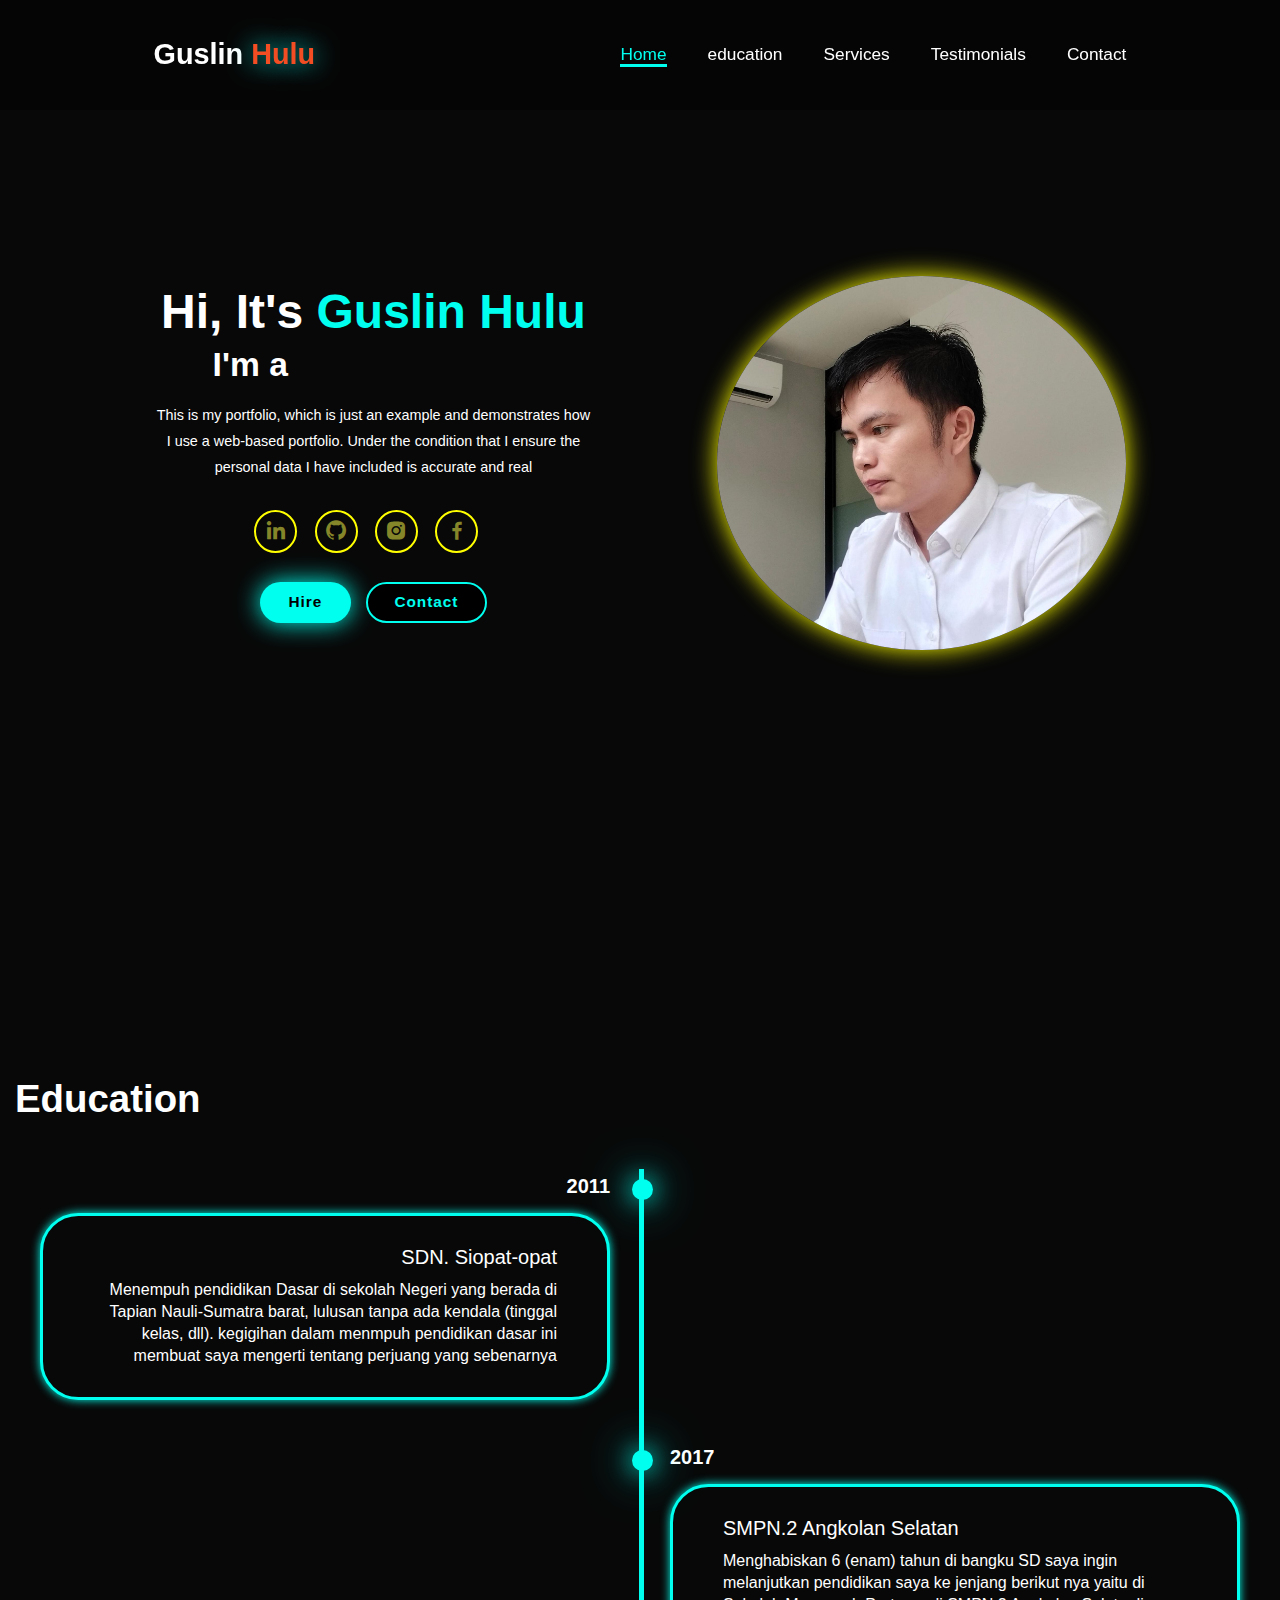
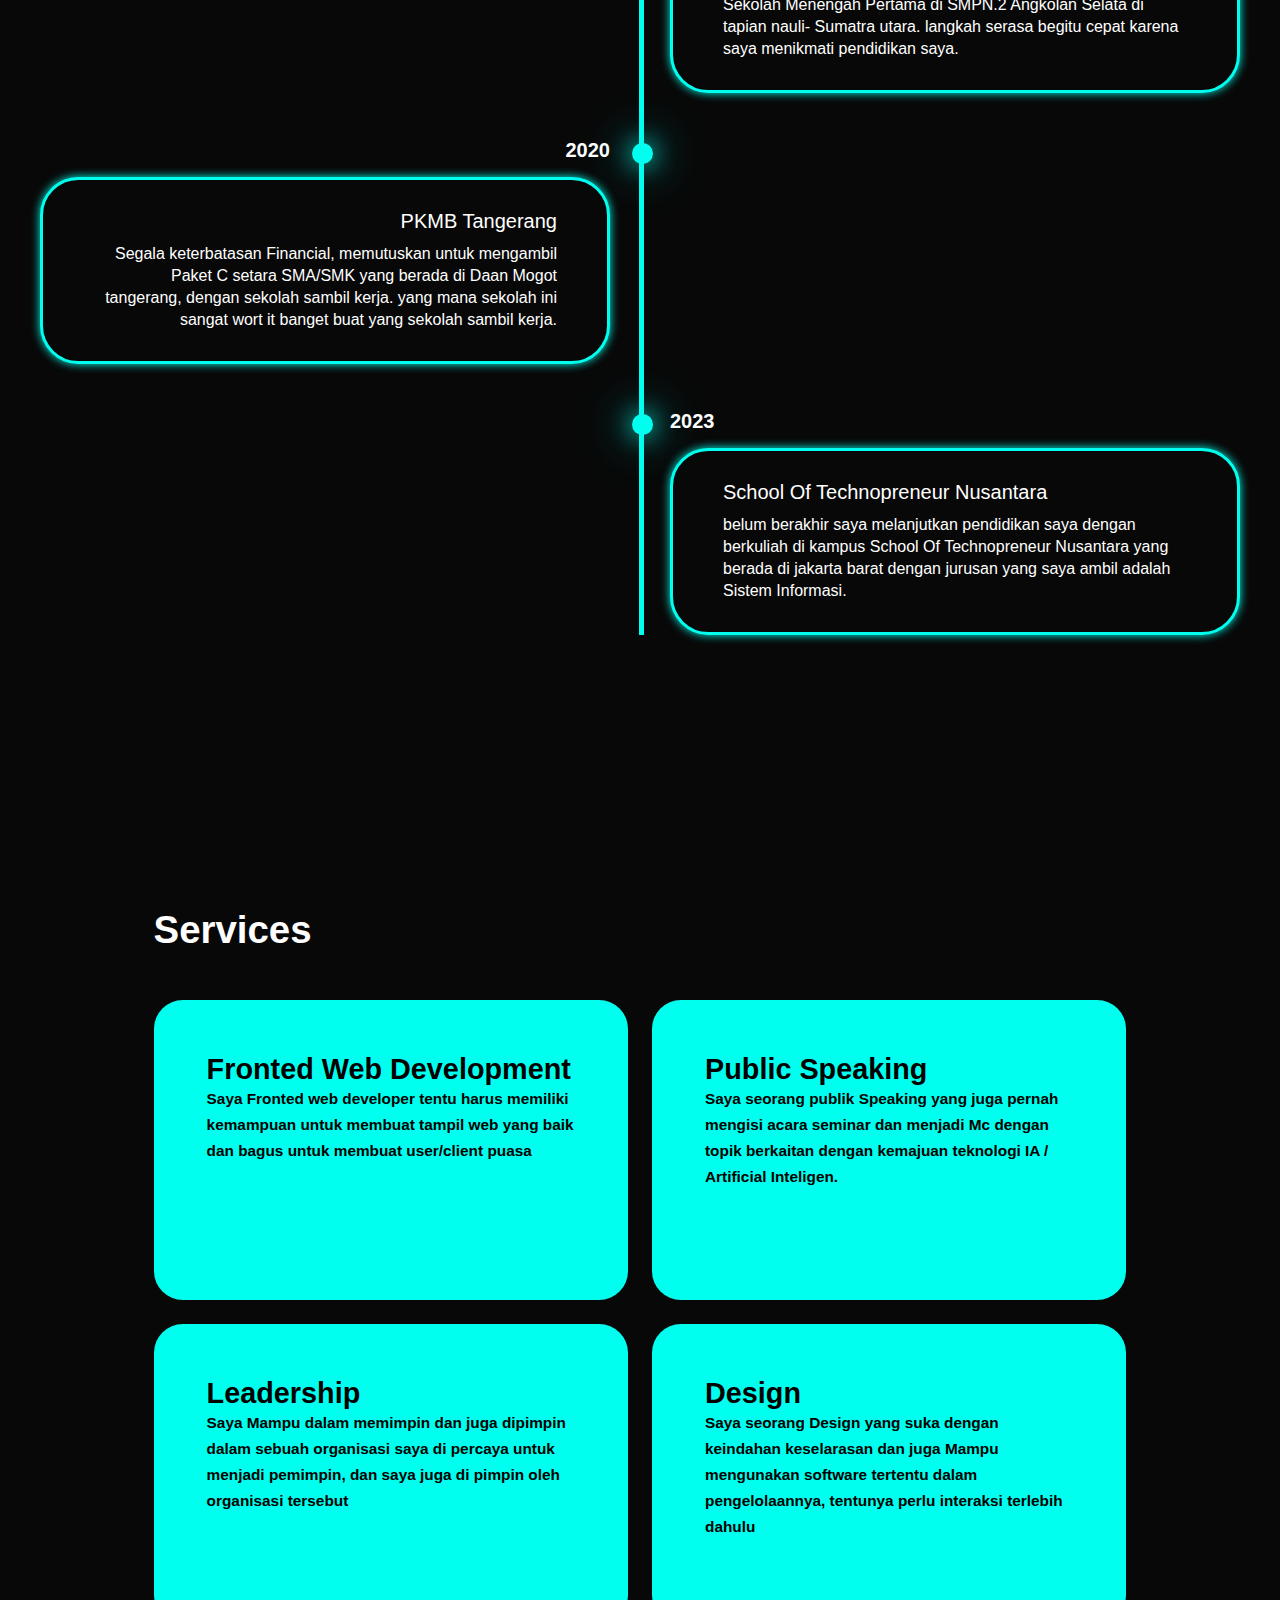
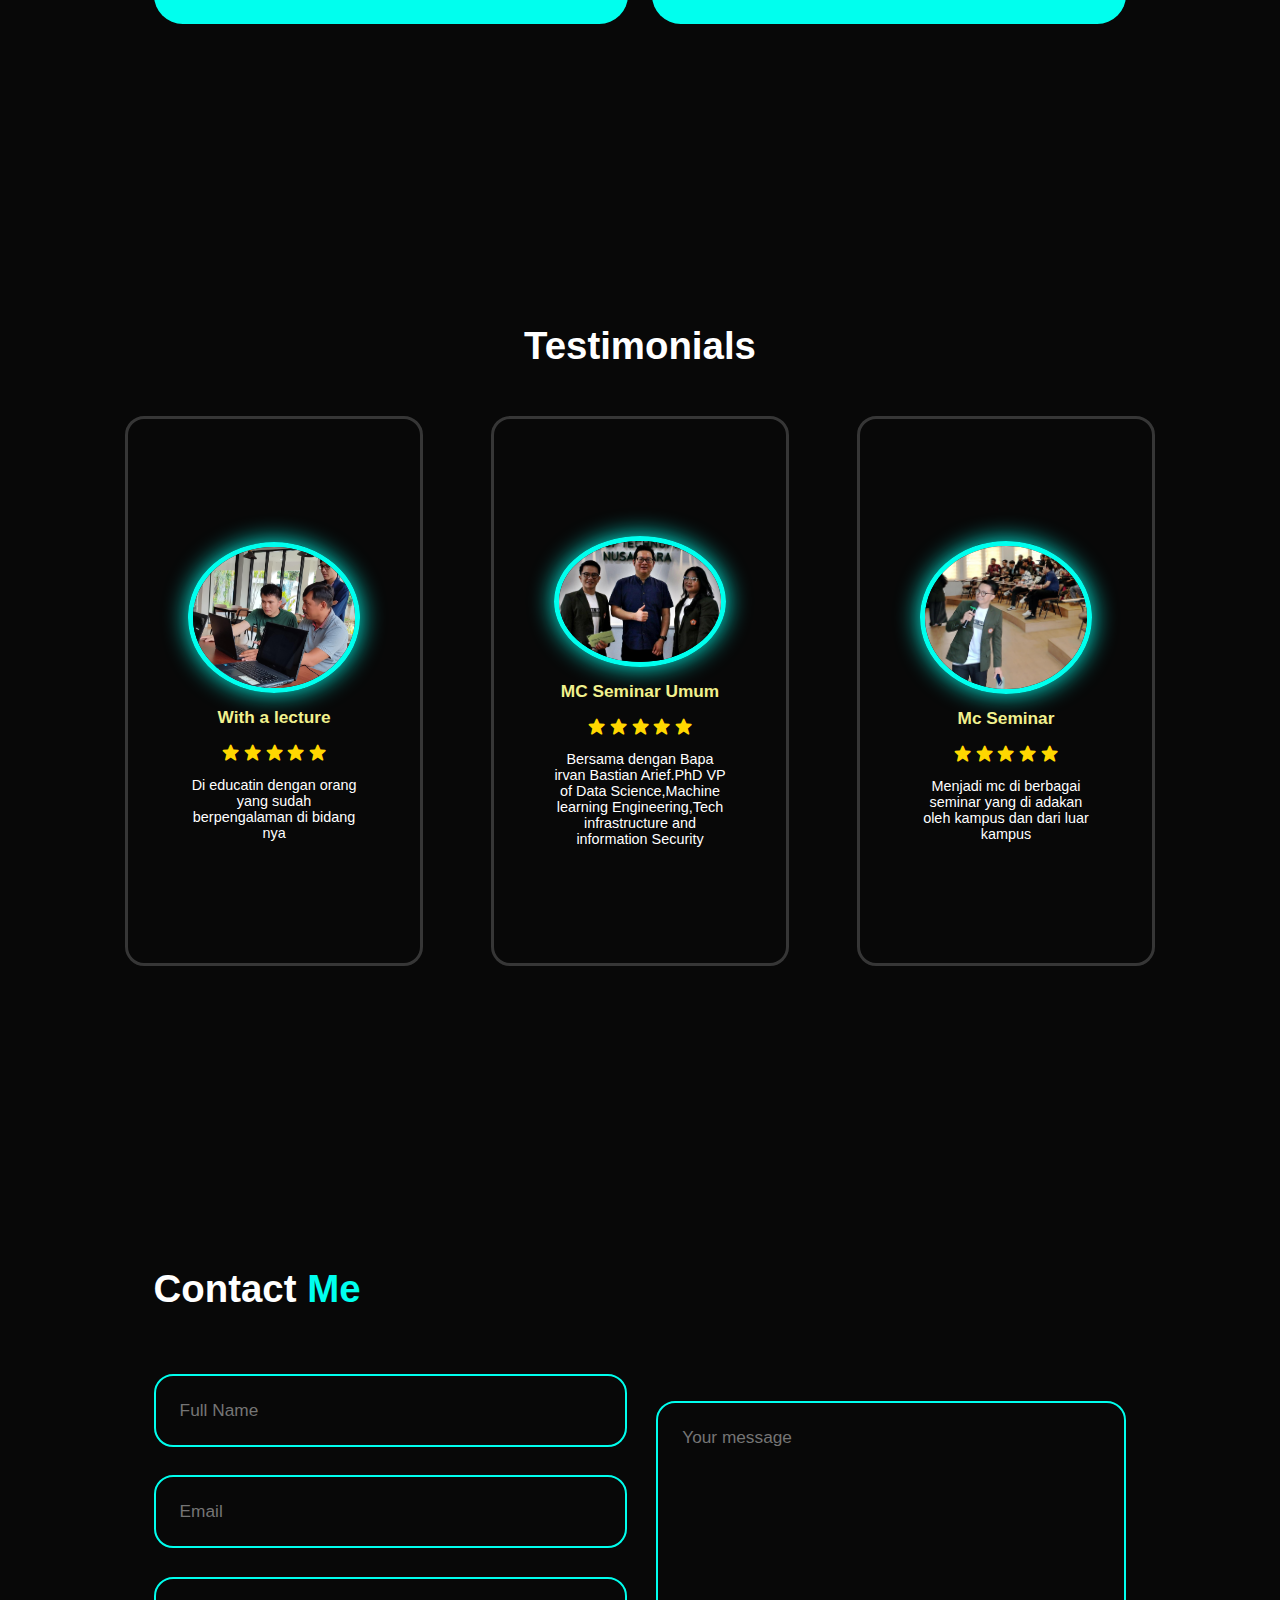
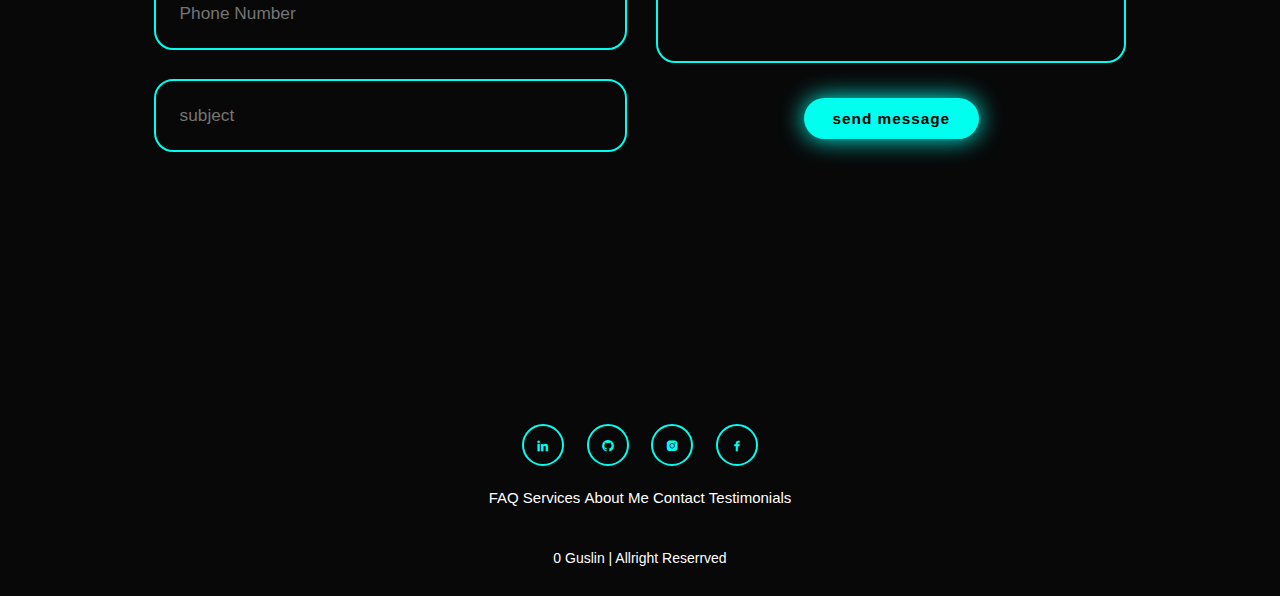
<file: index.html>
<!DOCTYPE html>
<html lang="en">
<head>
    <meta charset="UTF-8">
    <meta name="viewport" content="width=device-width, initial-scale=1.0">
    <title> My portofolio</title>
    <link rel="stylesheet" href="style.css">
    <link href='https://unpkg.com/boxicons@2.1.4/css/boxicons.min.css' rel='stylesheet'>
</head>
<body>
    
   <header class="header">
      <a href="#home" class="logo">Guslin
         <span>Hulu</span></a>

         <i class='bx bx-menu' id="menu-icon"></i>

     <nav class="navbar">
      <a href="#home" class="active">Home</a>
      <a href="#education">education</a>
      <a href="#services">Services</a>
      <a href="#testimonials">Testimonials</a>
      <a href="#contact">Contact</a>
    </nav>
   </header>

   <section class="home" id="home">
       <div class="home-content">
        <h1>Hi, It's <span>Guslin Hulu</span></h1>
        <h3 class="text-animation">I'm a <span>
        </span></h3>
        <p>This is my portfolio, which is just an example and demonstrates 
            how I use a web-based portfolio. Under the condition that I ensure 
            the personal data I have included is accurate and real</p>

               <div class="social-icons">
                <a href="#"><i class='bx bxl-linkedin' ></i></a>
                <a href="#"><i class='bx bxl-github' ></i></a>
                <a href="#"><i class='bx bxl-instagram-alt' ></i></a>
                <a href="#"><i class='bx bxl-facebook'></i></a>
               </div>

               <div class="btn-group">
                    <a href="#" class="btn">Hire</a>
                    <a href="#contact" class="btn">Contact</a>
               </div>
               </div>
               <div class="home-img">
                <img src="/img/foto profil.jpeg" alt="">
               </div>
               

      </section>

      <section class="education" id="education">
        <h2 class="heading">Education</h2>

        <div class="timeline-items">

            <div class="timeline-item">
                <div class="timeline-dot"></div>
                    <div class="timeline-date">2011</div>

                    <div class="timeline-content">
                        <h3>SDN. Siopat-opat</h3>
                        <p>Menempuh pendidikan Dasar di sekolah Negeri
                            yang berada di Tapian Nauli-Sumatra barat,
                            lulusan tanpa ada kendala (tinggal kelas, dll).
                            kegigihan dalam menmpuh pendidikan dasar ini
                            membuat saya mengerti tentang perjuang yang 
                            sebenarnya
                        </p>
                    </div>
            </div>

            <div class="timeline-item">
                <div class="timeline-dot"></div>
                    <div class="timeline-date">2017</div>

                    <div class="timeline-content">
                        <h3>SMPN.2 Angkolan Selatan</h3>
                        <p>Menghabiskan 6 (enam) tahun di bangku SD
                            saya ingin melanjutkan pendidikan saya ke jenjang
                            berikut nya yaitu di Sekolah Menengah Pertama di SMPN.2
                            Angkolan Selata di tapian nauli- Sumatra utara. langkah 
                            serasa begitu cepat karena saya menikmati pendidikan saya.
                        </p>
                    </div>
            </div>

            <div class="timeline-item">
                <div class="timeline-dot"></div>
                    <div class="timeline-date">2020</div>

                    <div class="timeline-content">
                        <h3>PKMB Tangerang</h3>
                        <p>Segala keterbatasan Financial, memutuskan untuk
                            mengambil Paket C setara SMA/SMK yang berada di 
                            Daan Mogot tangerang, dengan sekolah sambil kerja.
                            yang mana sekolah ini sangat wort it banget buat 
                            yang sekolah sambil kerja.
                        </p>
                    </div>
            </div>

            <div class="timeline-item">
                <div class="timeline-dot"></div>
                    <div class="timeline-date">2023</div>

                    <div class="timeline-content">
                        <h3>School Of Technopreneur Nusantara</h3>
                        <p>belum berakhir saya melanjutkan
                            pendidikan saya dengan berkuliah di kampus 
                            School Of Technopreneur Nusantara yang berada di jakarta barat
                            dengan jurusan yang saya ambil adalah Sistem Informasi.
                        </p>
                    </div>
            </div>
        </div>
      </section>

      <section class="services" id="services">
        <h2 class="heading">Services</h2>

        <div class="services-container">
            <div class="service-box">
                <div class="service-info">
                    <h4>Fronted Web Development</h4>
                    <p>Saya Fronted web developer tentu 
                        harus memiliki kemampuan untuk membuat tampil web yang
                        baik dan bagus untuk membuat user/client puasa
                    </p>
            </div>
            </div>
            <div class="service-box">
                <div class="service-info">
                    <h4> Public Speaking</h4>
                    <p>Saya seorang publik Speaking
                        yang juga pernah mengisi acara seminar
                        dan menjadi Mc dengan topik berkaitan dengan kemajuan 
                        teknologi IA / Artificial Inteligen.
                    </p>
                </div>
            </div>

            <div class="service-box">
                <div class="service-info">
                    <h4>Leadership</h4>
                    <p>Saya Mampu dalam memimpin dan juga dipimpin
                        dalam sebuah organisasi saya di percaya untuk
                    menjadi pemimpin, dan saya juga di pimpin oleh 
                    organisasi tersebut </p>
                </div>
            </div>

            <div class="service-box">
                <div class="service-info">
                    <h4>Design</h4>
                    <p>Saya seorang Design yang suka dengan
                        keindahan keselarasan dan juga Mampu mengunakan
                        software tertentu dalam pengelolaannya, tentunya
                        perlu interaksi terlebih dahulu
                    </p>
                </div>
            </div>
        </div>
      </section>

  <section class="testimonials" id="testimonials">
     <div class="testimonials-box">
        <h2 class="heading">Testimonials</h2>

        <div class="wrapper">
            <div class="testimonial-item">
                <img src="/img/preview.jpg" alt="">
                <h2>With a lecture</h2>
                <div class="ranting">
                    <i class='bx bxs-star' id="star"></i>
                    <i class='bx bxs-star' id="star"></i>
                    <i class='bx bxs-star' id="star"></i>
                    <i class='bx bxs-star' id="star"></i>
                    <i class='bx bxs-star' id="star"></i>

                </div>
                <p>Di educatin dengan orang yang sudah berpengalaman di bidang nya</p>
            </div>

            <div class="testimonial-item">
                <img src="/img/preview2.JPG" alt="">
                <h2>MC Seminar Umum</h2>
                <div class="ranting">
                    <i class='bx bxs-star' id="star"></i>
                    <i class='bx bxs-star' id="star"></i>
                    <i class='bx bxs-star' id="star"></i>
                    <i class='bx bxs-star' id="star"></i>
                    <i class='bx bxs-star' id="star"></i>
                </div>
                <p>Bersama dengan Bapa irvan Bastian Arief.PhD
                    VP of Data Science,Machine learning Engineering,Tech 
                    infrastructure and information Security

                </p>
            </div>

            <div class="testimonial-item">
                <img src="/img/preview3.jpg" alt="">
                <h2>Mc Seminar</h2>
                <div class="ranting">
                    <i class='bx bxs-star' id="star"></i>
                    <i class='bx bxs-star' id="star"></i>
                    <i class='bx bxs-star' id="star"></i>
                    <i class='bx bxs-star' id="star"></i>
                    <i class='bx bxs-star' id="star"></i>
                </div>
                <p>
                     Menjadi mc di berbagai seminar yang di adakan oleh kampus 
                     dan dari luar kampus
                </p>
            </div>


        </div>
     </div>
  </section>  

    <section class="contact" id="contact">
        <h2 class="heading">Contact <span>Me</span></h2>

        <form action="">
            <div class="input-group">
                <div class="input-box">
                  <input type="text" placeholder="Full Name">
                  <input type="email" placeholder="Email">
                    </div>
                    <div class="input-box">
                        <input type="number" placeholder="Phone Number">
                        <input type="text" placeholder="subject">
                    </div>
            </div>
            <div class="input-group-2">
                <textarea name="" id="" cols="30" rows="10" placeholder="Your message"></textarea>
                <input type="submit" value="send message" class="btn">
            </div>
        </form>
    </section>

    <footer class="footer">
        <div class="social">
            <a href="#"><i class='bx bxl-linkedin' ></i></a>
                <a href="#"><i class='bx bxl-github'></i></a>
                <a href="#"><i class='bx bxl-instagram-alt'></i></a>
                <a href="#"><i class='bx bxl-facebook'></i></a>
               </div>

        <ul class="list">
            <li>
                <a href="#">FAQ</a>
            </li>

            <li>
                <a href="#">Services</a>
            </li>

            <li>
                <a href="#">About Me</a>
            </li>

            <li>
                <a href="#">Contact</a>
            </li>

            <li>
                <a href="#">Testimonials</a>
            </li>
        </ul>
        <div class="copyright">
            0 Guslin | Allright Reserrved
        </div>
    </footer>

    <script src="script.js"></script>
</body>
</html>
</file>
<file: style.css>
* {
    margin: 0;
    padding: 0;
    box-sizing: border-box;
    text-decoration: none;
    border: none;
    outline: none;
    scroll-behavior: smooth;
    font-family: "Poppins", sans-serif;
}
:root {
     --bg-color: #080808;
     --second-bg:#131313;
     --text-color: white;
     --main-color:#00ffee;
}

html{
    font-size: 60%;
    overflow-x: hidden;
}
body{
    background: var(--bg-color);
    color: var(--text-color);
}
.header{
    position: fixed;
    top: 0;
    left: 0;
    width: 100%;
    padding: 4rem 12% 4rem;
    background: rgba(0, 0, 0, 0.3);
    backdrop-filter: blur(10px);
    display: flex;
    justify-content: space-between;
    align-items: center;
    z-index: 5;
}
.logo{
    font-size: 3rem;
    color: var(--text-color);
    font-weight: 800;
    cursor: pointer;
    transition: 0.3s ease;
}
.logo:hover{
    transform: scale(1.1);
}
.logo span{
    text-shadow: 0 0 25px var(--main-color);
}
.navbar a{
    font-size: 1.8rem;
    color: var(--text-color);
    margin-left: 4rem;
    font-weight: 500;
    transition: 0.3s ease;
    border-bottom: 3px solid transparent;

}
.navbar a:hover,
.navbar a.active{
    color: var(--main-color);
    border-bottom: 3px solid var(--main-color);
}
#menu-icon {
    font-size: 3.6rem;
    color: var(--main-color);
    display: none;

}
section{
    min-height: 100vh;
    padding: 10rem 12% 10%;
}
.home{
    display: flex;
    align-items:center;
    justify-content: center;
    gap: 15rem;
}
.home-content{
    max-width: 70%;
    display: flex;
    flex-direction: column;
    align-items: center;
    text-align: center;
    justify-content: center;
    margin-top: 3rem;
}
span {
    color: var(--main-color);  
}
.logo span {
    color: rgb(243, 77, 36);
}
.home-content h3{
    margin-bottom: 2rem;
    margin-top: 1rem;
    font-size: 3.5rem;
}
.home-content h1 {
    font-size: 5rem;
    font-weight: 700;
    margin-top: 1.5rem;
    line-height: 1;
}
.home-img{
    flex: 1;
    max-width: 40%;
    border-radius: 50%;
    justify-content: flex-end;
    display: flex;
}
.home-img img{
    position: relative;
    top: 3rem;
    width: 32vw;
    border-radius: 50%;
    box-shadow: 0 0 25px rgb(255, 255, 0);
    cursor: pointer;
    transition: 0.4s ease-in-out;
}
.home-img img:hover{
    box-shadow: 0 0 25px var(--main-color),
                0 0 50px var(--main-color),
                0 0 100px var(--main-color);
}
.home-content p{
    font-size: 1.5rem;
    font-weight: 500;
    line-height: 1.8;
    max-width: 1000px;
}
.social-icons a{
    display: inline-flex;
    justify-content: center;
    align-items: center;
    width: 4.5rem;
    height: 4.5rem;
    background: transparent;
    border: 2px solid yellow;
    font-size: 2.5rem;
    border-radius: 50%;
    color: rgb(133, 133, 42);
    margin: 3rem 1.5rem 3rem 0;
    transition: 0.3s ease-in-out;
}
.social-icons a:hover {
    color: var(--text-color);
    transform: scale(1.3)translateY(-5px);
    box-shadow: 0 0 25px var(--main-color);
    background-color: var(--main-color);
}
.btn{
    display: inline-block;
    padding: 1rem 2.8rem;
    background: var(--main-color);
    box-shadow: 0 0 25px var(--main-color);
    border-radius: 4rem;
    font-size: 1.6rem;
    color: black;
    border: 2px solid transparent;
    letter-spacing: 0.1rem;
    font-weight: 600;
    transition: 0.3s ease-in-out;
    cursor: pointer;
}
.btn:hover{
    transform: scale(1.02);
    box-shadow: 0 0 50px yellowgreen;
}
.btn-group{
    display: flex;
    align-items: center;
    gap: 1.5rem;
}
.btn-group a:nth-of-type(2){
    background-color: black;
    color: var(--main-color);
    border: 2px solid var(--main-color);
    box-shadow: 0 0 25px transparent;
}
.btn-group a:nth-of-type(2):hover{
    box-shadow: 0 0 25px var(--main-color);
    background-color: var(--main-color);
    color: black;
}
.text-animation{
    font-size: 34px;
    font-weight: 600;
    min-width: 280px;
}
.text-animation span {
    position: relative;
}
.text-animation span::before{
    content: "web Developer";
    color: var(--main-color);
    animation: words 20s infinite;
}
.text-animation span::after {
content: "";
background-color: var(--bg-color);
position: absolute;
width: calc(100% + 8px);
height: 100%;
border-left: 3px solid var(--bg-color);
right: -8px;
animation: cursor 0.6s infinite, typing 20s steps(14) infinite;
}
@keyframes cursor{
    to{
        border-left: 2px solid var(--main-color);
    }
}
@keyframes words{
    0%,
    20%{
        content:"Fronted Web Developer";
    }
    21%,
    40%{
        content: "Design";
    }
    41%,
    60%{ 
        content: "Public Speaking";
    }
    61%,
    80%{
        content: "Leadership";
    }
    81%,
    100% {
        content: "Mentoring";
    }
}
@keyframes typing{
    10%,
    15%,
    30%,
    35%,
    50%,
    55%,
    70%,
    75%,
    90%,
    95% {
        width: 0;   
    }
    5%,
    20%,
    25%,
    40%,
    45%,
    60%,
    65%,
    80%,
    85%{
        width: calc(100px + 8px);
    }
}
.heading{
    font-size: 4rem;
    text-align: relative ;
    margin: 8rem 0;
}
.education{
    padding:100px 15px;
    background: var(--second-bg-color);
}
.education h2{
    margin-bottom: 5rem;
}
.timeline-items{
    max-width: 1200px;
    margin: auto;
    display: flex;
    flex-wrap: wrap;
    position: relative;
}
.timeline-items::before{
    content: "";
    position: absolute;
    width: 5px;
    height: 100%;
    background-color: var(--main-color);
    left: calc(50% - 1px);
}
.timeline-item{
    margin-bottom: 40px;
    width: 100%;
    position: relative;
}
.timeline-item:last-child{
    margin-bottom: 0;
}
.timeline-item:nth-child(odd){
    padding-right: calc(50% + 30px);
    text-align: right;
}
.timeline-item:nth-child(even){
    padding-left: calc(50% + 30px);
}
.timeline-dot{
    height: 21px;
    width: 21px;
    background-color: var(--main-color);
    box-shadow: 0 0 25px var(--main-color),
                0 0 50px var(--main-color);
    position: absolute;
    left: calc(50% - 8px);
    border-radius: 50%;
    top: 10px;
}
.timeline-date{
    font-size: 20px;
    font-weight: 800;
    color: white;
    margin: 6px 0 15px;
}
.timeline-content{
    background-color: var(--bg-color);
    border: 3px solid var(--main-color);
    padding: 30px 50px;
    border-radius: 4rem;
    box-shadow: 0 0 10px var(--main-color);
    cursor: pointer;
    transition: 0.3s ease-in-out;
}
.timeline-content:hover{
    transform: scale(1.05);
    box-shadow: 0 0 25px var(--main-color);
}
.timeline-content h3{
    font-size: 20px;
    color: white;
    margin: 0 0 10px;
    font-weight: 500;
}
.timeline-content p{
    color: white;
    font-size: 16px;
    font-weight: 300;
    line-height: 22px;   
}

::-webkit-scrollbar{
    width: 15px;
}
::-webkit-scrollbar-thumb{
    background-color: var(--main-color);
}
::-webkit-scrollbar-track{
    background-color: var(--bg-color);
    width: 50px;
}
.services{
    background-color: var(--bg-color);
    color: black;
}
.services h2{
    margin-bottom: 5rem;
    color: white;
}
.services-container{
    display: grid;
    grid-template-columns: repeat(2,1fr);
    align-items: center;
    gap: 2.5rem;
}
.service-box{
    background-color: var(--main-color);
    height: 300px;
    border-radius: 3rem;
    border: 5px solid transparent;
    cursor: pointer;
    transition: 0.4s ease-in-out;
}
.service-box:hover{
    background: white;
    color: black;
    border: 5px solid var(--main-color);
    transform: scale(1.03);
}
.service-box .service-info{
    display: flex;
    flex-direction: column;
    text-align: left;
    max-height: 200px;
    justify-content: left;
    align-items: baseline;
    padding: 5rem 5rem;
}
.service-info h4{
    font-size: 3rem;
    font-weight: 800;
    list-style: 2;
}
.service-info p{
    font-size: 1.6rem;
    font-weight: 600;
    max-height: 100px;
    line-height: 1.7;
    margin: auto;
}
.testimonials{
    background: var(--second-bg-color);
}
.testimonials-box{
    background-size: cover;
    display: flex;
    align-items: center;
    justify-content: center;
    flex-direction: column;
}
.testimonials .heading{
    margin-bottom: 5rem;
}
.testimonials-box img{
    width: 18rem;
    border-radius: 50%;
    border: 5px solid  var(--main-color);
    box-shadow: 0 0 25px var(--main-color);
}
.wrapper{
    display: grid;
    grid-template-columns: repeat(3,1fr);
    gap: 3rem;
}
.testimonial-item{
    min-height: 550px;
    max-height: 450px;
    background: (0, 0, rgba(0, 0, 0, 0.7));
    border: 3px solid rgba(238, 238, 238, 0.2);
    border-radius: 2rem;
    margin: 0 2rem;
    padding: 30px 60px;
    cursor: pointer;
    display: flex;
    flex-direction: column;
    align-items: center;
    justify-content: center;
    text-align: center;
    gap: 1.5rem;
    color: white;
    transition: 0.4s ease-in-out;
}
.testimonial-item:hover{
    border: 3px solid var(--main-color);
    transform: translate(-10px) scale(1.03);
    box-shadow: 0 0 50px var(--main-color);
}
.testimonial-item h2{
    font-size: 1.8rem;
    color: rgb(241, 241, 142);
}
.testimonial-item p{
    font-size: 1.5rem;
}
#star{
    color: gold;
    font-size: 2rem;
}
.contact{
    background-color: var(--bg-color);
}
.contact h2{
    margin-bottom: 3rem;
    color: white;
}
.contact form{
    display: flex;
    align-items: center;
    justify-content: center;
    gap: 3rem;
    margin: 5rem auto;
    text-align: center;
}
.contact form .input-box{
    display: flex;
    justify-content: center;
    flex-wrap: wrap;
}
.contact form .input-box input,
.contact form textarea{
    width: 100%;
    padding: 2.5rem;
    font-size: 1.8rem;
    color: var(--text-color);
    background: var(--second-bg-color);
    border-radius: 2rem;
    border: 2px solid var(--main-color);
    margin: 1.5rem 0;
    resize: none;
}
.contact form .btn{
    margin-top: 2rem;
}
.footer{
    position: relative;
    bottom: 0;
    width: 100%;
    padding: 30px 0;
    background-color: var(--second-bg-color);
}
.footer .social {
    text-align: center;
    padding-bottom: 20px;
    color: var(--main-color);
}
.footer .social a{
    font-size: 14px;
    color: var(--main-color);
    border: 2px solid var(--main-color);
    width: 42px;
    height: 42px;
    line-height: 42px;
    display: inline-block;
    text-align: center;
    border-radius: 50%;
    margin: 0 10px;
    transition: 0.3s ease-in-out;
}
.footer .social a:hover{
    transform: scale(1.2) translateY(-10px);
    background-color: var(--main-color);
    color: black;
    box-shadow: 0 0 25px var(--main-color);
    
}
.footer ul{
    margin-top: 0;
    padding: 0;
    font-size: 15px;
    line-height: 1.6;
    margin-top: 0;
    text-align: center;
}
.footer ul li a{
    color: white;
    border-bottom: 3px solid transparent;
    transition: 0.3s ease-in-out;
}
.footer ul li a:hover{
    border-bottom: 3px solid var(--main-color);
}
.footer ul li{
    display: inline-block;
}
.footer .copyright{
    margin-top: 40px;
    text-align: center;
    font-size: 14px;
    color: white;
}


@media(max-width: 480px) {
    html {
        font-size: 50%;
    }

    .home-content h1 {
        font-size: 5rem;
    }

    .home-content h3 {
        font-size: 2rem;
    }

    .home-img img {
        width: 70vw;
    }

    .services-container {
        grid-template-columns: 1fr;
        padding-bottom: 7rem;
        margin: 0 2rem;
    }

    .testimonials .wrapper {
        grid-template-columns: 1fr;
    }

    .testimonial-item {
        padding: 20px 30px;
    }

    .contact form .input-box input,
    .contact form textarea {
        padding: 1.5rem;
        font-size: 1.5rem;
    }

    .footer ul li {
        display: block;
        margin: 10px 0;
    }

    .navbar {
        width: 100%;
        padding: 1rem;
    }

    .navbar a {
        font-size: 1.6rem;
        margin: 1.5rem 0;
    }

    #menu-icon {
        font-size: 3rem;
    }

    .heading {
        font-size: 5rem;
    }

    .home-content p {
        font-size: 1.4rem;
    }

    .timeline-content h3 {
        font-size: 1.8rem;
    }

    .timeline-content p {
        font-size: 1.4rem;
    }

    .service-info h4 {
        font-size: 2rem;
    }

    .service-info p {
        font-size: 1.4rem;
    }

    .testimonial-item h2 {
        font-size: 2rem;
    }

    .testimonial-item p {
        font-size: 1.2rem;
    }

    .home {
        flex-direction: column;
        gap: 5rem;
    }

    .home-content {
        max-width: 100%;
        text-align: center;
    }

    .home-img {
        max-width: 100%;
    }

    .contact form {
        flex-direction: column;
    }

    .contact form .input-box {
        flex-direction: column;
    }

    .contact form .input-box input,
    .contact form textarea {
        width: 100%;
    }

    .footer .social a {
        font-size: 2rem;
        width: 36px;
        height: 36px;
        line-height: 36px;
    }

    .footer .copyright {
        font-size: 1.4rem;
    }

    ::-webkit-scrollbar {
        width: 8px;
    }
}

@media(max-width: 320px) {
    .home-content h1 {
        font-size: 4rem;
    }

    .home-content h3 {
        font-size: 1.8rem;
    }

    .home-img img {
        width: 80vw;
    }

    .btn {
        padding: 0.8rem 1.6rem;
        font-size: 1.4rem;
    }

    .contact form .input-box input,
    .contact form textarea {
        padding: 1rem;
        font-size: 1.4rem;
    }

    .timeline-content p {
        font-size: 1.4rem;
    }

    .service-info h4 {
        font-size: 2rem;
    }

    .testimonial-item {
        padding: 2px 30px;
    }

    .testimonial-item p {
        font-size: 1.2rem;
    }

    .footer ul li {
        display: block;
        margin: 10px 0;
    }

    ::-webkit-scrollbar {
        width: 8px;
    }
}

@media(max-width: 991px) {
    header {
        padding: 2rem 3%;
    }

    section {
        padding: 10rem 3% 2rem;
    }

    .timeline-items::before {
        left: 7px;
    }

    .timeline-item:nth-child(odd) {
        padding-right: 0;
        text-align: left;
    }

    .timeline-item:nth-child(odd),
    .timeline-item:nth-child(even) {
        padding-left: 37px;
    }

    .timeline-dot {
        left: 0;
    }

    .services {
        padding-bottom: 7rem;
    }

    .testimonials .wrapper {
        grid-template-columns: 1fr;
    }

    .contact form {
        flex-direction: column;
    }

    .footer {
        padding: 2rem 3%;
    }

    #menu-icon {
        font-size: 4rem;
        display: flex;
    }

    .navbar {
        position: absolute;
        top: 100%;
        right: 0;
        width: 100%;
        padding: 1rem;
        background: rgba(0, 0, 0, 0.8);
        backdrop-filter: blur(20px);
        border-bottom-left-radius: 2rem;
        border-left: 2px solid var(--main-color);
        border-bottom: 2px solid var(--main-color);
        display: none;
    }

    .navbar.active {
        display: block;
    }

    .navbar a {
        display: block;
        font-size: 1.6rem;
        margin: 1.5rem 0;
        color: white;
    }

    .heading {
        font-size: 5rem;
    }

    .home {
        flex-direction: column;
        margin: 5rem;
    }

    .home-content {
        max-width: 100%;
        text-align: center;
    }

    .home-content h3 {
        font-size: 1.8rem;
    }

    .home-content h1 {
        font-size: 5rem;
    }

    .home-content p {
        max-width: 600px;
        margin: 0 auto;
        font-size: 1.4rem;
    }

    .home-img {
        max-width: 100%;
    }

    .home-img img {
        width: 80vw;
    }

    .btn {
        padding: 0.8rem 1.6rem;
        font-size: 1.4rem;
    }

    .services h2 {
        margin-bottom: 3rem;
    }

    .service-info h4 {
        font-size: 2rem;
    }

    .service-info p {
        font-size: 1.4rem;
    }

    .services-container {
        grid-template-columns: 1fr;
        padding-top: 7rem;
        margin: 0 2rem;
    }
}
</file>
